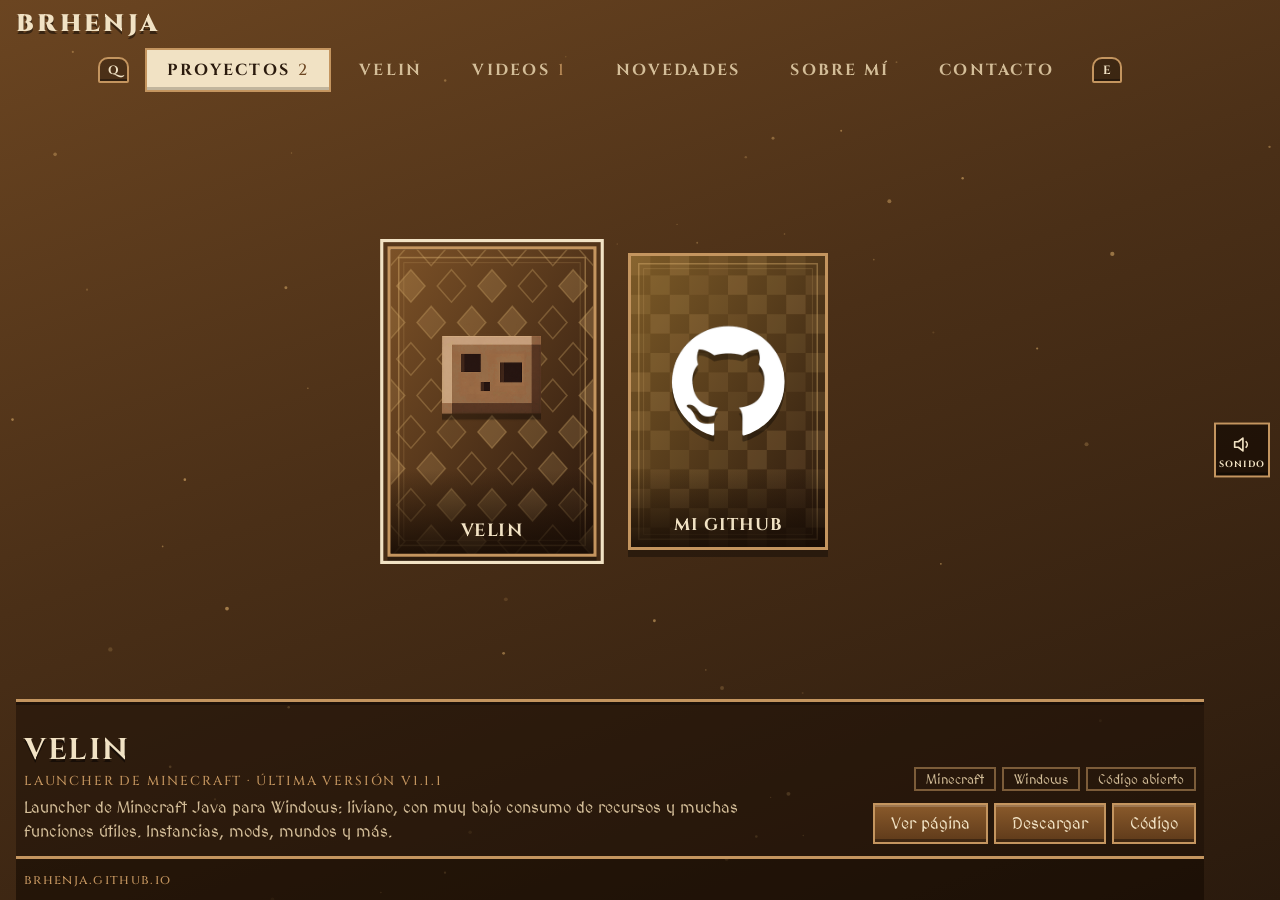
<file: index.html>
<!DOCTYPE html>
<html lang="es">
<head>
<meta charset="UTF-8">
<meta name="viewport" content="width=device-width, initial-scale=1">
<title>Brhenja</title>
<meta name="description" content="Página personal de Brhenja: Velin, videos, novedades y contacto.">
<link rel="icon" href="icon.png">
<link rel="apple-touch-icon" href="icon.png">
<meta property="og:type" content="website">
<meta property="og:title" content="Brhenja">
<meta property="og:description" content="Página personal de Brhenja: Velin, videos, novedades y contacto.">
<meta property="og:url" content="https://brhenja.github.io/">
<meta property="og:image" content="https://brhenja.github.io/icon.png">
<meta name="twitter:card" content="summary">
<link rel="stylesheet" href="https://fonts.googleapis.com/css2?family=Cinzel:wght@500;700;900&amp;family=MedievalSharp&amp;display=swap">
<link rel="stylesheet" href="style.css">
<style>html{background:#2a1a0d}</style>
</head>
<body>
<!-- Archivo generado por Velin Admin. Se regenera al guardar: los cambios hechos a mano se pierden. Editá config.js. -->
<div id="boot" aria-hidden="true"><div class="logo"><span id="boot-name"></span><div class="load"><i></i></div></div></div>
<canvas id="dust" aria-hidden="true"></canvas>
<div id="app">
  <header class="nav">
    <div class="brand"></div>
    <div class="center">
      <button class="keycap shoulder" id="prev" type="button"></button>
      <div class="pills" id="pills" role="tablist"></div>
      <button class="keycap shoulder" id="next" type="button"></button>
    </div>
  </header>
  <main class="stage" id="stage"></main>
  <section class="spot" id="spot" aria-live="polite">
    <div class="info"><h2 id="spot-title"></h2><div class="meta" id="spot-meta"></div><p id="spot-desc"></p></div>
    <div class="side"><div class="chips" id="spot-chips"></div><div class="actions" id="spot-actions"></div></div>
  </section>
  <footer class="bar"><span class="bar-left"></span><button class="copy" id="totop" type="button"></button></footer>
</div>
<div class="toggles" role="group">
  <button class="tog" id="tog-music" type="button" aria-pressed="true">
    <svg viewBox="0 0 24 24" aria-hidden="true"><path d="M9 18V6l10-2v12"/><circle cx="6.5" cy="18" r="2.5"/><circle cx="16.5" cy="16" r="2.5"/><path class="slash" d="M3 3l18 18"/></svg><span class="lbl"></span>
  </button>
  <button class="tog" id="tog-sfx" type="button" aria-pressed="true">
    <svg viewBox="0 0 24 24" aria-hidden="true"><path d="M4 9v6h4l5 4V5L8 9H4z"/><path d="M16.5 9c1.6 1.6 1.6 4.4 0 6"/><path class="slash" d="M3 3l18 18"/></svg><span class="lbl"></span>
  </button>
</div>
<script src="defaults.js"></script>
<script src="config.js?v=1795200443429"></script>
<script src="engine.js"></script>
</body>
</html>
</file>
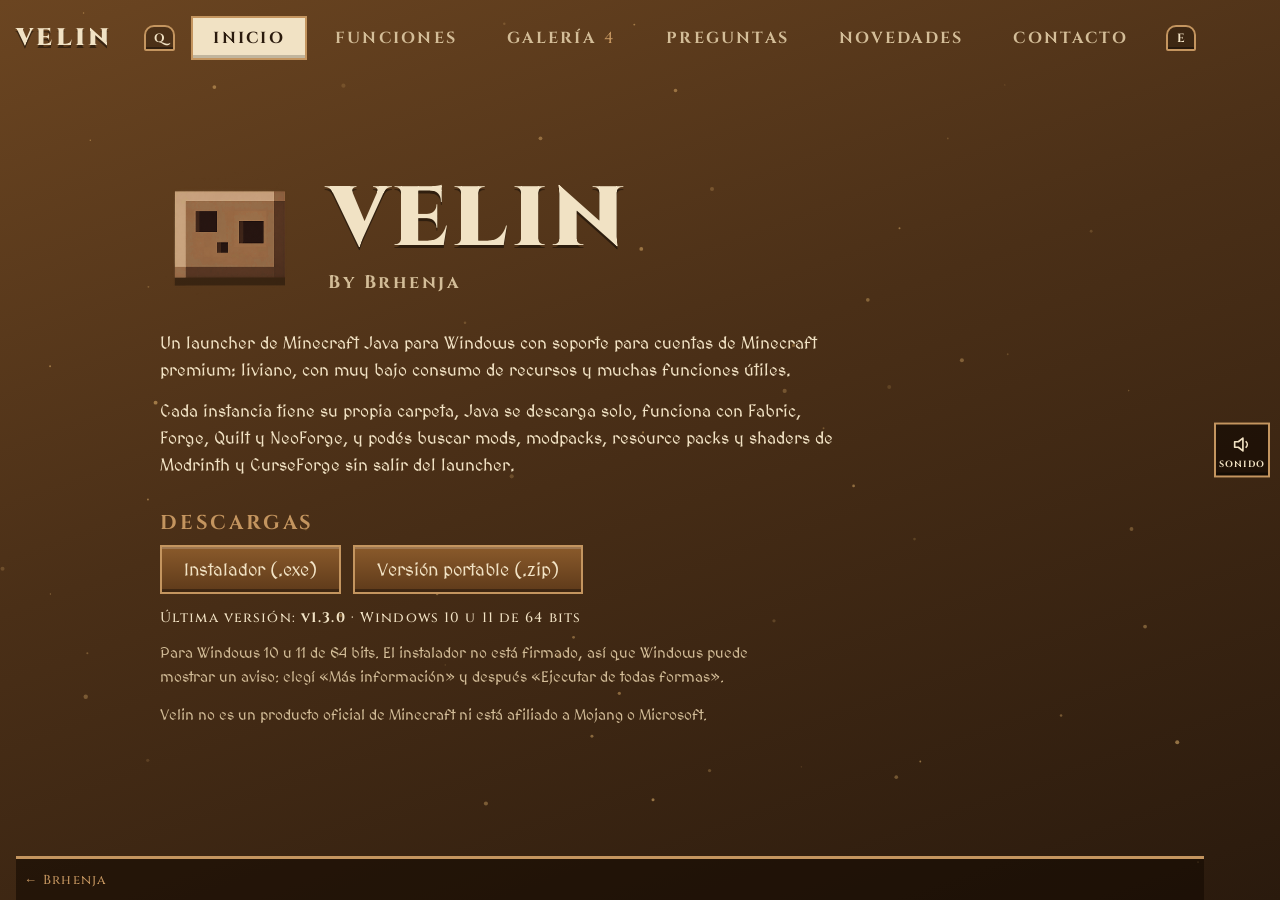
<file: Velin/index.html>
<!DOCTYPE html>
<html lang="es"><head><meta charset="UTF-8"><title>Velin</title>
<meta http-equiv="refresh" content="0; url=../#velin">
<script>
(function(){var a={descargas:"inicio",review:"galeria"},h=location.hash.slice(1);h=a[h]||h;location.replace("../#velin"+(h?"/"+h:""));})();
</script></head><body><a href="../#velin">Ir a Velin</a></body></html>
</file>
<file: style.css>
/* Estilos del sitio. Los colores y fuentes se controlan desde config.js (theme).
   Layout: launcher medieval. Categorías arriba, grilla de carátulas 2:3 al centro,
   franja de detalle del ítem elegido y barra de atajos abajo. Paleta marrón de Velin, un solo look. */
:root {
  --tan-rgb: 196 149 95; --deep-rgb: 20 10 3; --shade-rgb: 30 18 8;
  --boot-bg: #1d1109; --btn-top: #8a5a2b; --btn-bottom: #5e3a1a; --btn-hot-top: #a06b35; --btn-hot-bottom: #6e4521;
  --bg-dark: #2a1a0d;
  --bg-mid: #4a2f17;
  --bg-light: #6b4521;
  --tan: #c4955f;
  --cream: #f1e2c4;
  --dim: #d3bd98;
  --ink: rgb(var(--shade-rgb) / .55);
  --display: "Cinzel", Georgia, serif;
  --body: "MedievalSharp", Georgia, serif;
  color-scheme: dark;
}
html, body { height: 100%; }
body {
  margin: 0; overflow: hidden;
  background: linear-gradient(160deg, var(--bg-light) 0%, var(--bg-mid) 45%, var(--bg-dark) 100%) fixed, var(--bg-dark);
  color: var(--cream); font: var(--base-size, 17px)/1.6 var(--body);
}
#dust { position: fixed; inset: 0; width: 100%; height: 100%; pointer-events: none; z-index: 0; }

#app {
  position: relative; z-index: 1; height: 100%;
  display: grid; grid-template-columns: minmax(0, 1fr); grid-template-rows: auto minmax(0, 1fr) auto auto;
  padding-left: max(16px, env(safe-area-inset-left, 0px));
  padding-right: max(16px, env(safe-area-inset-right, 0px));
}

/* ---------- Categorías ---------- */
.nav { display: flex; flex-wrap: wrap; align-items: center; gap: 8px 24px; padding-block: 12px; }
.brand { font: 900 24px/1 var(--display); letter-spacing: .14em; text-transform: uppercase; text-shadow: 0 3px 0 rgba(0, 0, 0, .45); white-space: nowrap; }
.center { flex: 1 1 auto; min-width: 0; display: flex; align-items: center; justify-content: center; gap: 12px; padding-right: 150px; }
.pills { display: flex; gap: 6px; overflow-x: auto; scrollbar-width: none; min-width: 0; padding: 4px; }
.pills::-webkit-scrollbar { display: none; }
.pill {
  appearance: none; border: 2px solid transparent; background: transparent; cursor: pointer; white-space: nowrap;
  font: 700 16px/1 var(--display); letter-spacing: .14em; text-transform: uppercase; color: var(--dim);
  padding: 12px 20px; transition: transform .12s ease-out, background .12s;
}
.pill .count { margin-left: 8px; color: var(--tan); font-weight: 500; }
.pill:hover { transform: scale(1.05); border-color: rgb(var(--tan-rgb) / .5); }
.pill[aria-selected="true"] { background: var(--cream); color: var(--bg-dark); border-color: var(--tan); box-shadow: inset 0 -3px 0 rgba(0, 0, 0, .2); }
.pill[aria-selected="true"] .count { color: var(--bg-light); }
.pill:focus-visible { outline: 3px solid var(--cream); outline-offset: 2px; }

.keycap {
  display: inline-grid; place-items: center; min-width: 30px; height: 26px; padding: 0 8px;
  border: 2px solid var(--tan); background: rgba(0, 0, 0, .25); color: var(--cream);
  font: 700 12px/1 var(--display); cursor: pointer; box-shadow: inset 0 -2px 0 rgba(0, 0, 0, .35);
}
.keycap.shoulder { border-radius: 10px 10px 2px 2px; }
button.keycap:hover { background: rgb(var(--tan-rgb) / .3); }

/* ---------- Escenario ---------- */
.stage { overflow: auto; min-height: 0; scrollbar-width: none; padding: 24px 8px 28px; display: grid; align-content: safe center; }
.stage::-webkit-scrollbar { display: none; }
.games { --cw: clamp(120px, calc((100vh - 340px) * .667), 200px); position: relative; display: grid; gap: 36px; justify-content: center; grid-template-columns: repeat(auto-fit, var(--cw)); }
.box {
  position: relative; display: block; aspect-ratio: 2 / 3; color: inherit; text-decoration: none; outline: none; cursor: pointer;
  border: 3px solid var(--tan); background: var(--bg-mid);
  box-shadow: inset 0 0 0 2px rgba(0, 0, 0, .3), 0 7px 0 rgba(0, 0, 0, .35); transition: transform .12s ease-out;
}
.box .art { position: absolute; inset: 0; overflow: hidden; }
.box .art svg { position: absolute; inset: 0; width: 100%; height: 100%; display: block; }
.box .glyph {
  position: absolute; inset: 0 0 56px; display: grid; place-items: center;
  font: 900 calc(var(--cw) * .38)/1 var(--display); color: var(--cream); text-shadow: 0 4px 0 rgba(0, 0, 0, .45);
}
.box .icon { position: absolute; left: 50%; top: 42%; width: 62%; transform: translate(-50%, -50%); image-rendering: pixelated; filter: drop-shadow(0 6px 0 rgba(0, 0, 0, .35)); }
.box .title {
  position: absolute; left: 0; right: 0; bottom: 0; padding: 48px 8px 12px; text-align: center;
  font: 700 17px/1.15 var(--display); letter-spacing: .06em; text-transform: uppercase; text-wrap: balance;
  background: linear-gradient(180deg, rgb(var(--deep-rgb) / 0), rgb(var(--deep-rgb) / .85));
}
.box.selected { transform: scale(1.045); z-index: 2; }
.box.selected::before {
  content: ""; position: absolute; inset: -10px; border: 3px solid var(--cream);
  pointer-events: none; animation: blink 1.1s ease-in-out infinite;
}
@keyframes blink { 50% { opacity: .3; } }

/* ---------- Detalle ---------- */
.spot {
  display: flex; flex-wrap: wrap; align-items: flex-end; justify-content: space-between; gap: 14px 28px;
  padding: 14px 8px 12px; border-top: 3px solid var(--tan); background: var(--ink); box-shadow: inset 0 3px 0 rgba(0, 0, 0, .3);
}
.spot .info { min-width: 0; flex: 1 1 380px; }
.spot h2 { margin: 0; font: 700 30px/1.05 var(--display); letter-spacing: .05em; text-transform: uppercase; text-shadow: 0 3px 0 rgba(0, 0, 0, .45); text-wrap: balance; }
.spot .meta { margin-top: 6px; font: 500 13px var(--display); letter-spacing: .14em; text-transform: uppercase; color: var(--tan); }
.spot p { margin: 6px 0 0; max-width: 66ch; color: var(--dim); font-size: 16px; line-height: 1.5; }
.spot .side { display: flex; flex-direction: column; align-items: flex-end; gap: 12px; min-width: 0; }
.chips, .actions { display: flex; flex-wrap: wrap; gap: 6px; justify-content: flex-end; }
.chip { font: 400 13px var(--body); padding: 2px 10px; border: 2px solid rgb(var(--tan-rgb) / .55); color: var(--dim); }
.btn {
  display: inline-block; text-decoration: none; color: var(--cream); font: 400 16px/1.2 var(--body); padding: 9px 16px;
  border: 2px solid var(--tan); background: linear-gradient(180deg, var(--btn-top), var(--btn-bottom));
  box-shadow: inset 0 2px 0 rgba(255, 255, 255, .18), inset 0 -3px 0 rgba(0, 0, 0, .35); transition: transform .08s, background .15s;
}
.btn:hover { background: linear-gradient(180deg, var(--btn-hot-top), var(--btn-hot-bottom)); }
.btn:active { transform: translateY(2px); }
.btn:focus-visible { outline: 3px solid var(--cream); outline-offset: 3px; }
@media (min-width: 701px) { .spot { min-height: 128px; } }

/* ---------- Atajos ---------- */
.bar {
  display: flex; align-items: center; justify-content: space-between; gap: 16px; flex-wrap: wrap;
  padding: 11px 8px; border-top: 3px solid var(--tan); background: rgb(var(--deep-rgb) / .6); color: var(--dim); font: 400 14px var(--body);
}
.bar .url { font: 500 13px var(--display); letter-spacing: .1em; color: var(--tan); }
.hints { display: flex; flex-wrap: wrap; gap: 8px 22px; }
.hint { display: inline-flex; align-items: center; gap: 8px; }
@media (hover: none) { .hints { display: none; } }

/* ---------- Paneles de texto ---------- */
.doc { max-width: 700px; margin: 0 auto; padding: 4px 4px 24px; }
.doc h1 { position: relative; margin: 0 0 28px; padding-bottom: 14px; font: 900 clamp(38px, 7vw, 60px)/1 var(--display); letter-spacing: .05em; text-transform: uppercase; text-shadow: 0 3px 0 rgba(0, 0, 0, .45); text-wrap: balance; }
.doc h1::after { content: ""; position: absolute; left: 0; bottom: 0; width: 280px; max-width: 100%; height: 3px; background: linear-gradient(90deg, var(--tan), rgb(var(--tan-rgb) / 0)); }
.doc h2 { margin: 34px 0 12px; font: 700 20px/1 var(--display); letter-spacing: .14em; text-transform: uppercase; color: var(--tan); }
.doc p { margin: 0 0 14px; color: var(--cream); max-width: 62ch; }
.doc .note { font-size: 15px; color: var(--dim); }
.now { display: grid; grid-template-columns: max-content 1fr; gap: 8px 22px; margin: 0; }
.now dt { font: 500 13px var(--display); letter-spacing: .1em; text-transform: uppercase; color: var(--tan); padding-top: 4px; }
.now dd { margin: 0; min-width: 0; }
.now a { color: var(--cream); }

.rows { display: grid; gap: 12px; }
.row {
  display: flex; align-items: center; gap: 18px; padding: 16px 20px; min-width: 0;
  border: 3px solid var(--tan); background: rgb(var(--shade-rgb) / .45); box-shadow: inset 0 0 0 2px rgba(0, 0, 0, .3);
  color: inherit; text-decoration: none; transition: background .12s, transform .12s;
}
a.row:hover, a.row:focus-visible { background: rgb(var(--tan-rgb) / .2); transform: translateX(4px); outline: none; }
.row .k { flex: 0 0 96px; font: 500 13px var(--display); letter-spacing: .1em; text-transform: uppercase; color: var(--tan); }
.row .v { flex: 1 1 auto; min-width: 0; overflow-wrap: anywhere; font: 400 22px/1.25 var(--body); color: var(--cream); }
.row a.v { text-decoration: underline; text-underline-offset: 4px; text-decoration-color: rgb(var(--tan-rgb) / .6); }
.row .go { color: var(--tan); font: 700 16px var(--display); }
.copy { appearance: none; background: rgba(0, 0, 0, .25); border: 2px solid var(--tan); color: var(--cream); font: 400 14px var(--body); padding: 5px 12px; cursor: pointer; box-shadow: inset 0 -2px 0 rgba(0, 0, 0, .35); }
.copy:hover { background: rgb(var(--tan-rgb) / .3); }

/* ---------- Arranque ---------- */
#boot { position: fixed; inset: 0; z-index: 50; display: grid; place-items: center; background: var(--boot-bg); animation: boot-out .35s ease-out 1s forwards; }
#boot .logo { text-align: center; animation: logo-in .7s ease-out both; }
#boot .logo span { display: block; font: 900 clamp(38px, 9vw, 72px)/1 var(--display); letter-spacing: .2em; padding-left: .2em; text-transform: uppercase; text-shadow: 0 4px 0 rgba(0, 0, 0, .5); }
#boot .load { width: 220px; height: 4px; margin: 22px auto 0; background: rgba(0, 0, 0, .45); border: 1px solid rgb(var(--tan-rgb) / .4); overflow: hidden; }
#boot .load i { display: block; height: 100%; width: 100%; background: var(--tan); transform-origin: left; animation: load .9s ease-in-out both; }
@keyframes boot-out { to { opacity: 0; visibility: hidden; pointer-events: none; } }
@keyframes logo-in { from { opacity: 0; transform: scale(.96); } }
@keyframes load { from { transform: scaleX(0); } }

@media (max-width: 860px) { .center { padding-right: 0; } }
@media (max-width: 700px) {
  .center { flex-basis: 100%; }
  .center .keycap { display: none; }
  .brand { font-size: 21px; }
  .pill { font-size: 14px; padding: 10px 14px; }
  .games { gap: 28px 22px; grid-template-columns: repeat(2, minmax(0, 1fr)); }
  .spot h2 { font-size: 30px; }
  .spot .side { align-items: flex-start; }
  .chips, .actions { justify-content: flex-start; }
  .row { flex-wrap: wrap; gap: 6px 14px; }
  .row .k { flex-basis: 100%; }
  .bar { justify-content: flex-start; }
}
@media (max-width: 700px) and (max-height: 720px) { .spot p { display: none; } }
@media (prefers-reduced-motion: reduce) {
  #boot { display: none; }
  .box.selected::before { animation: none; }
  .box, .pill, .row { transition: none; }
}

[hidden] { display: none !important; }
#app { padding-right: max(76px, calc(env(safe-area-inset-right, 0px) + 70px)); }
.nav .center { padding-right: 0; }
.bar .url { text-decoration: none; }
.bar a.url:hover { color: var(--cream); text-decoration: underline; text-underline-offset: 4px; }


.toggles { position: fixed; right: max(10px, env(safe-area-inset-right, 0px)); top: 50%; transform: translateY(-50%); z-index: 6; display: flex; flex-direction: column; gap: 10px; }
.tog {
  appearance: none; display: grid; justify-items: center; gap: 4px; width: 56px; padding: 9px 0 7px;
  border: 2px solid var(--tan); background: rgb(var(--deep-rgb) / .7); color: var(--cream); cursor: pointer;
  box-shadow: inset 0 -3px 0 rgba(0, 0, 0, .35); transition: background .12s, opacity .12s;
}
.tog svg { width: 22px; height: 22px; fill: none; stroke: currentColor; stroke-width: 1.8; stroke-linecap: round; stroke-linejoin: round; }
.tog .lbl { font: 700 9px/1 var(--display); letter-spacing: .12em; text-transform: uppercase; }
.tog .slash { display: none; stroke-width: 2.2; }
.tog[aria-pressed="false"] { color: var(--dim); opacity: .65; }
.tog[aria-pressed="false"] .slash { display: inline; }
.tog:hover { background: rgb(var(--tan-rgb) / .3); opacity: 1; }
.tog:focus-visible { outline: 3px solid var(--cream); outline-offset: 2px; }

.doc.wide { max-width: 900px; }
.hero { display: flex; align-items: center; gap: 28px; flex-wrap: wrap; margin-bottom: 22px; }
.hero-icon { width: 140px; height: auto; image-rendering: pixelated; filter: drop-shadow(0 8px 0 rgba(0, 0, 0, .35)); }
.hero h1 { margin: 0; padding: 0; font-size: clamp(48px, 9vw, 84px); }
.hero h1::after { display: none; }
.by { margin-top: 8px; font: 700 18px var(--display); letter-spacing: .14em; color: var(--dim); }
.btns { display: flex; flex-wrap: wrap; gap: 12px; margin: 4px 0 14px; }
.btn.big { font-size: 18px; padding: 12px 22px; }
.ver { margin: 0 0 8px; font: 500 14px var(--display); letter-spacing: .08em; color: var(--tan); }
.ver b { color: var(--cream); }

.log { display: grid; }
.entry { display: grid; grid-template-columns: 150px minmax(0, 1fr); gap: 4px 22px; padding: 16px 0; border-top: 2px solid rgb(var(--tan-rgb) / .35); }
.entry:last-child { border-bottom: 2px solid rgb(var(--tan-rgb) / .35); }
.entry .when { font: 700 13px var(--display); letter-spacing: .12em; text-transform: uppercase; color: var(--tan); padding-top: 5px; }
.entry h3 { margin: 0 0 4px; font: 700 20px/1.2 var(--display); letter-spacing: .04em; }
.entry p { margin: 0; color: var(--dim); max-width: 60ch; }

.features { display: grid; grid-template-columns: repeat(2, minmax(0, 1fr)); gap: 26px 40px; }
.features h3 { margin: 0 0 8px; font: 700 18px var(--display); letter-spacing: .08em; text-transform: uppercase; color: var(--tan); }
.features ul { margin: 0; padding-left: 1.1rem; font-size: 15px; line-height: 1.5; color: var(--cream); }
.features li { margin-bottom: 4px; }
.features li::marker { color: var(--tan); }

.faq details { border-top: 2px solid rgb(var(--tan-rgb) / .45); }
.faq details:last-of-type { border-bottom: 2px solid rgb(var(--tan-rgb) / .45); }
.faq summary { cursor: pointer; list-style: none; padding: 14px 34px 14px 0; position: relative; color: var(--cream); }
.faq summary::-webkit-details-marker { display: none; }
.faq summary::after { content: "+"; position: absolute; right: 4px; top: 10px; font: 700 24px var(--display); color: var(--tan); }
.faq details[open] summary::after { content: "\2212"; }
.faq summary:focus-visible { outline: 3px solid var(--cream); outline-offset: 2px; }
.faq details p { margin: 0 0 16px; color: var(--dim); }
.faq a { color: var(--cream); }

@media (max-width: 700px) {
  #app { padding-right: max(60px, calc(env(safe-area-inset-right, 0px) + 54px)); }
  .tog { width: 44px; padding: 7px 0 5px; }
  .tog svg { width: 18px; height: 18px; }
  .tog .lbl { display: none; }
  .features { grid-template-columns: minmax(0, 1fr); }
  .entry { grid-template-columns: minmax(0, 1fr); }
  .hero-icon { width: 100px; }
  .games { gap: 28px 18px; }
  .stage { padding-left: 16px; padding-right: 8px; }
}

.thumb { position: absolute; inset: 0; }
.txt { display: contents; }
.mob { display: none; }
#totop { display: none; }
.box .shot { position: absolute; inset: 0; width: 100%; height: 100%; object-fit: cover; object-position: 50% 15%; background: #1a0f06; }
.box.has-shot .art { display: none; }
.box .icon.round { image-rendering: auto; border-radius: 50%; width: 58%; top: 43%; }
.games.wide { --ww: clamp(240px, calc((100vh - 340px) * 1.6), 400px); grid-template-columns: repeat(auto-fit, var(--ww)); }
.games.wide .box { aspect-ratio: 16 / 10; }
.box.wide .title { padding: 38px 12px 10px; font-size: 17px; }
.box.wide.has-shot .glyph { inset: 0 0 24px; font-size: 54px; padding-left: .08em; color: #fff; text-shadow: 0 3px 14px rgba(0, 0, 0, .7); }

@media (max-width: 700px) {
  html, body { height: auto; overflow: auto; }
  body { overflow-x: hidden; }
  #dust { display: none; }
  #app { display: block; height: auto; min-height: 100vh; position: relative; padding-right: max(16px, env(safe-area-inset-right, 0px)); }
  .nav { gap: 12px; padding-block: 16px 10px; }
  .brand { font-size: 24px; }
  .center { flex-basis: 100%; padding: 0; }
  .pills { display: grid; grid-template-columns: repeat(3, minmax(0, 1fr)); gap: 8px; overflow: visible; padding: 0; width: 100%; }
  .pill { text-align: center; padding: 14px 4px; font-size: 14px; letter-spacing: .08em; border: 2px solid rgb(var(--tan-rgb) / .5); background: rgba(0, 0, 0, .22); }
  .pill .count { display: none; }
  .pill[aria-selected="true"] { border-color: var(--tan); }
  .pill:hover { transform: none; }
  .stage { overflow: visible; display: block; padding: 18px 0 24px; }
  .games, .games.wide { --cw: 76px; grid-template-columns: minmax(0, 1fr); gap: 12px; justify-content: stretch; }
  .box, .games.wide .box { display: flex; align-items: center; gap: 14px; aspect-ratio: auto; padding: 10px; border-width: 2px; background: rgb(var(--shade-rgb) / .5); box-shadow: inset 0 0 0 2px rgba(0, 0, 0, .3), 0 4px 0 rgba(0, 0, 0, .3); }
  .box.selected { transform: none; }
  .box.selected::before { display: none; }
  .thumb { position: relative; inset: auto; flex: 0 0 76px; aspect-ratio: 2 / 3; border: 2px solid var(--tan); box-shadow: 0 4px 0 rgba(0, 0, 0, .3); overflow: hidden; }
  .box .glyph { inset: 0; font-size: 28px; }
  .box .title { position: static; padding: 0; text-align: left; background: none; font-size: 18px; }
  .box.wide .title { padding: 0; font-size: 18px; }
  .txt { display: block; min-width: 0; flex: 1 1 auto; }
  .mob { display: block; margin-top: 4px; }
  .mob .mk { display: block; font: 500 12px/1.3 var(--display); letter-spacing: .1em; text-transform: uppercase; color: var(--tan); }
  .mob .md { display: -webkit-box; -webkit-line-clamp: 3; -webkit-box-orient: vertical; overflow: hidden; margin-top: 4px; font-size: 15px; line-height: 1.4; color: var(--dim); }
  .box.wide, .games.wide .box.wide { flex-direction: column; align-items: stretch; gap: 0; padding: 0; }
  .box.wide .thumb { flex: none; width: 100%; aspect-ratio: 16 / 10; border-width: 0 0 2px; box-shadow: none; }
  .box.wide .txt { padding: 12px 14px 14px; }
  .box.wide.has-shot .glyph { inset: 0; font-size: 44px; }
  .spot { display: none; }
  .doc { padding: 0 0 12px; }
  .toggles { position: absolute; top: 14px; right: max(16px, env(safe-area-inset-right, 0px)); transform: none; flex-direction: row; gap: 8px; }
  .tog { width: 44px; height: 44px; padding: 0; align-content: center; }
  .bar { position: static; margin-top: 4px; padding: 14px 0 24px; }
  #totop { display: inline-block; }
}

.games.wide { --ww: clamp(240px, calc((100vh - 340px) * 1.4), 360px); }
.box.wide { border: 0; box-shadow: 0 8px 22px rgba(0, 0, 0, .45); }
@media (max-width: 700px) {
  .nav { padding-block: 14px 10px; gap: 14px; }
  .brand { line-height: 44px; }
  .box.wide, .games.wide .box.wide { border: 0; box-shadow: 0 4px 0 rgba(0, 0, 0, .3); }
  .box.wide .thumb { border: 0; }
}
</file>
